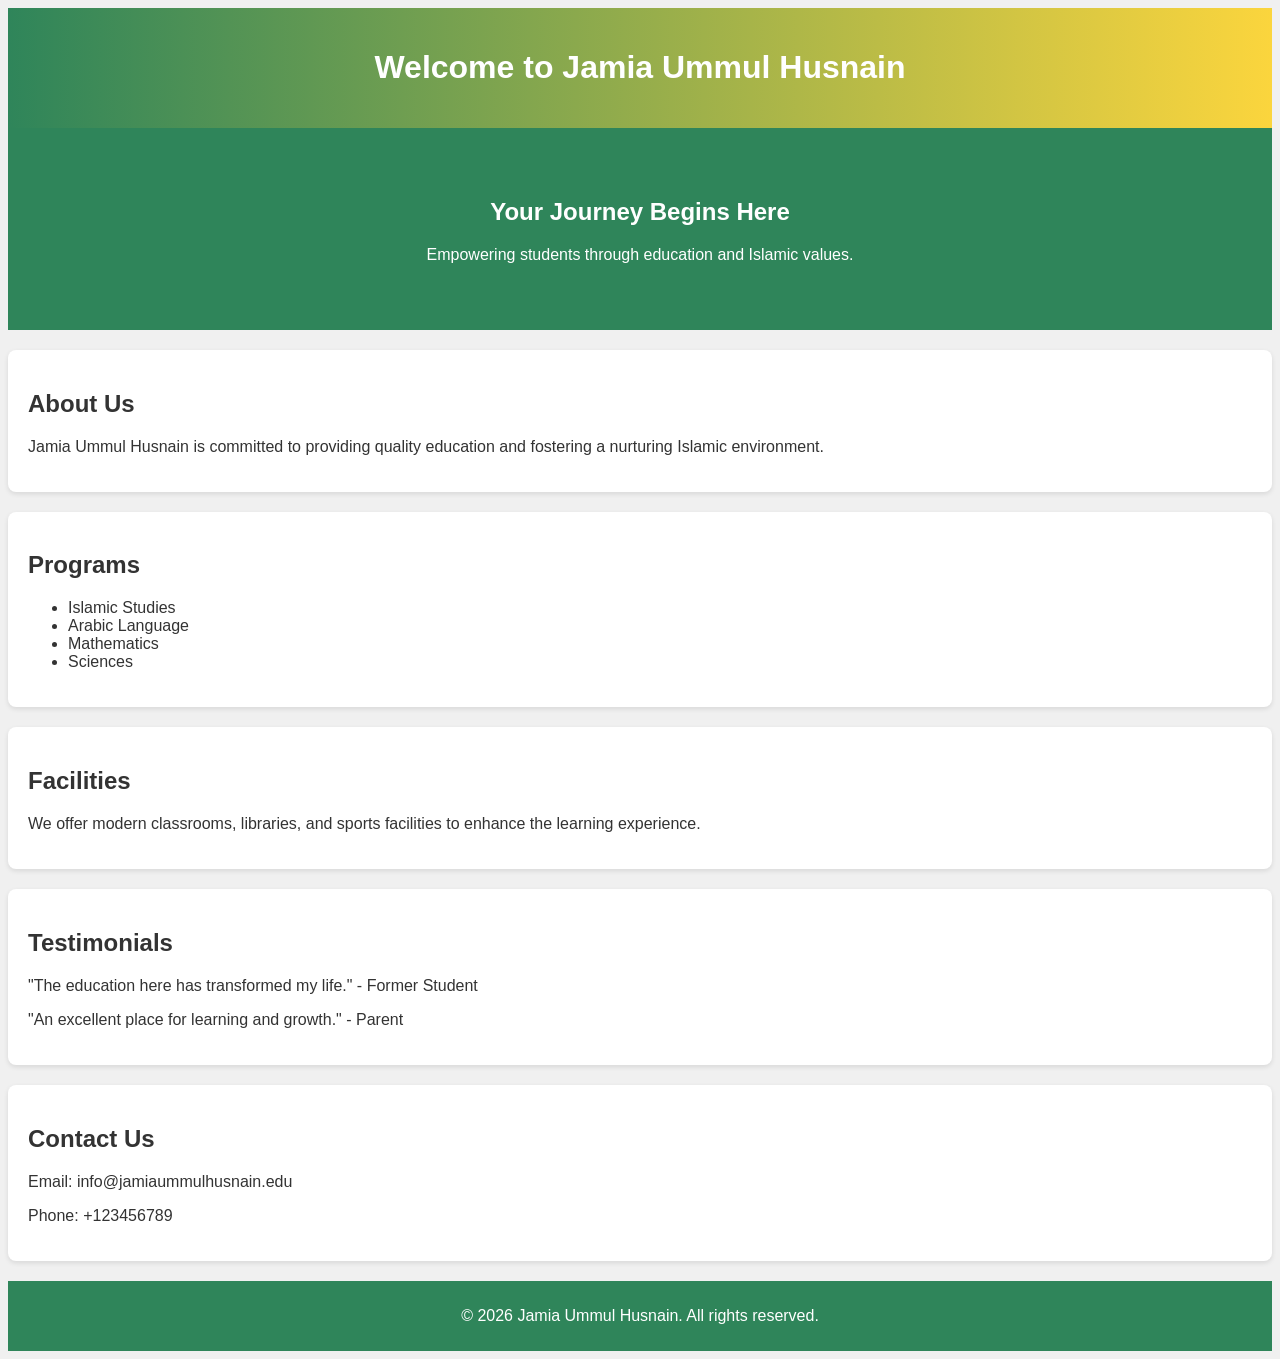
<file: index.html>
<!DOCTYPE html>
<html lang="en">
<head>
    <meta charset="UTF-8">
    <meta name="viewport" content="width=device-width, initial-scale=1.0">
    <title>Homepage</title>
    <style>
        body {
            font-family: Arial, sans-serif;
            background-color: #f0f0f0;
            color: #333;
        }
        header {
            background: linear-gradient(to right, #2f855a, #fbd53d);
            color: white;
            padding: 20px;
            text-align: center;
        }
        section {
            padding: 20px;
        }
        .hero {
            background-color: #2f855a;
            color: white;
            padding: 50px;
            text-align: center;
        }
        .about, .programs, .facilities, .testimonials, .contact {
            margin: 20px 0;
            background: white;
            border-radius: 8px;
            box-shadow: 0 2px 5px rgba(0,0,0,0.1);
        }
        footer {
            text-align: center;
            padding: 10px;
            background-color: #2f855a;
            color: white;
        }
    </style>
</head>
<body>
    <header>
        <h1>Welcome to Jamia Ummul Husnain</h1>
    </header>
    <div class="hero">
        <h2>Your Journey Begins Here</h2>
        <p>Empowering students through education and Islamic values.</p>
    </div>
    <section class="about">
        <h2>About Us</h2>
        <p>Jamia Ummul Husnain is committed to providing quality education and fostering a nurturing Islamic environment.</p>
    </section>
    <section class="programs">
        <h2>Programs</h2>
        <ul>
            <li>Islamic Studies</li>
            <li>Arabic Language</li>
            <li>Mathematics</li>
            <li>Sciences</li>
        </ul>
    </section>
    <section class="facilities">
        <h2>Facilities</h2>
        <p>We offer modern classrooms, libraries, and sports facilities to enhance the learning experience.</p>
    </section>
    <section class="testimonials">
        <h2>Testimonials</h2>
        <p>"The education here has transformed my life." - Former Student</p>
        <p>"An excellent place for learning and growth." - Parent</p>
    </section>
    <section class="contact">
        <h2>Contact Us</h2>
        <p>Email: info@jamiaummulhusnain.edu</p>
        <p>Phone: +123456789</p>
    </section>
    <footer>
        <p>&copy; 2026 Jamia Ummul Husnain. All rights reserved.</p>
    </footer>
</body>
</html>
</file>
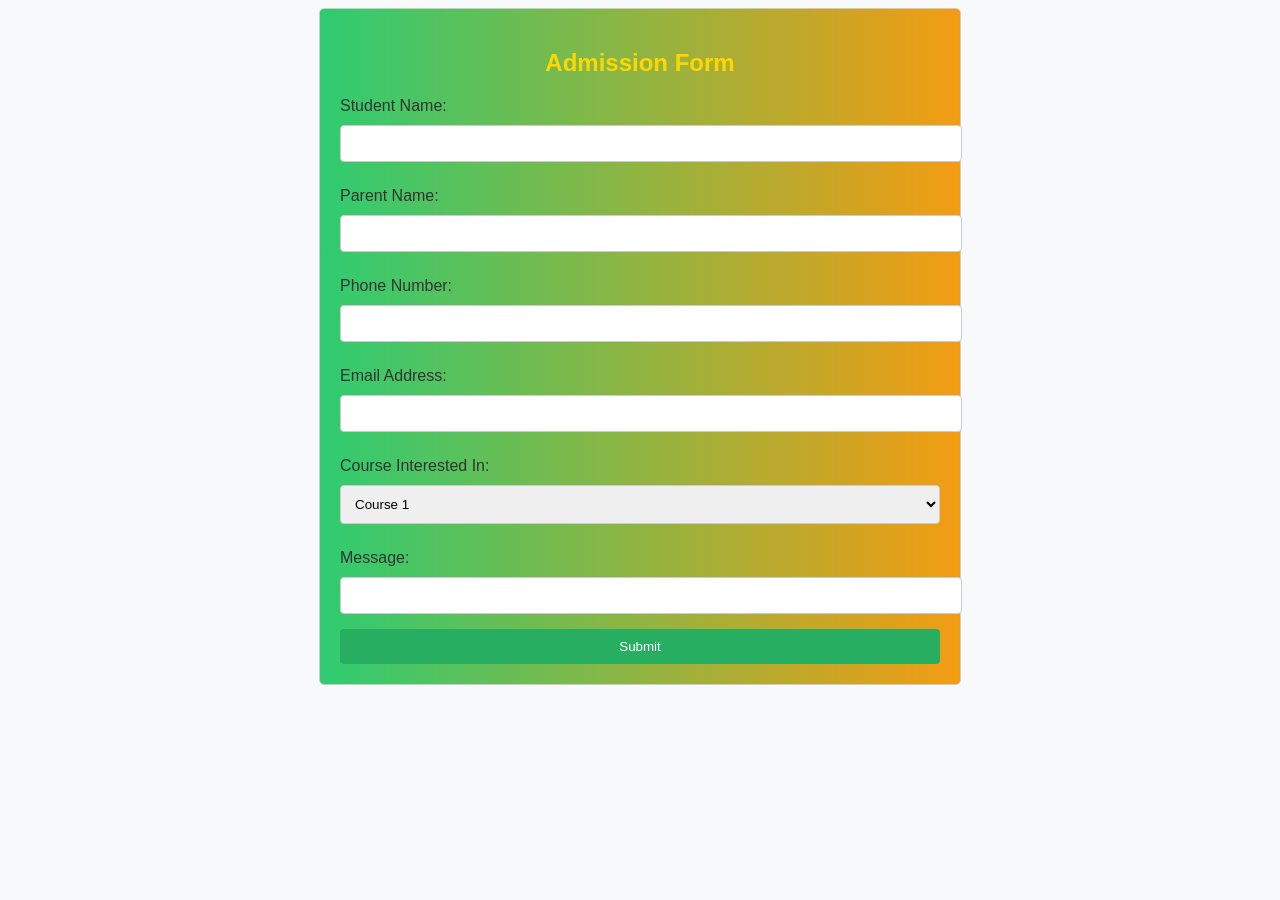
<file: admission.html>
<!DOCTYPE html>
<html lang="en">
<head>
    <meta charset="UTF-8">
    <meta name="viewport" content="width=device-width, initial-scale=1.0">
    <title>Admission Form</title>
    <style>
        body {
            font-family: Arial, sans-serif;
            background-color: #f8f9fa;
            color: #333;
        }
        .container {
            max-width: 600px;
            margin: auto;
            padding: 20px;
            border: 1px solid #ccc;
            border-radius: 5px;
            background: linear-gradient(to right, #2ecc71, #f39c12);
        }
        h2 {
            text-align: center;
            color: gold;
        }
        label {
            display: block;
            margin: 10px 0 5px;
        }
        input[type="text"], input[type="email"], input[type="tel"] {
            width: 100%;
            padding: 10px;
            margin: 5px 0 15px;
            border: 1px solid #ccc;
            border-radius: 4px;
        }
        select {
            width: 100%;
            padding: 10px;
            margin: 5px 0 15px;
            border: 1px solid #ccc;
            border-radius: 4px;
        }
        button {
            background-color: #27ae60;
            color: white;
            padding: 10px 15px;
            border: none;
            border-radius: 4px;
            cursor: pointer;
            width: 100%;
        }
        button:hover {
            background-color: #2ecc71;
        }
    </style>
</head>
<body>
    <div class="container">
        <h2>Admission Form</h2>
        <form>
            <label for="studentName">Student Name:</label>
            <input type="text" id="studentName" name="studentName" required>

            <label for="parentName">Parent Name:</label>
            <input type="text" id="parentName" name="parentName" required>

            <label for="phone">Phone Number:</label>
            <input type="tel" id="phone" name="phone" required>

            <label for="email">Email Address:</label>
            <input type="email" id="email" name="email" required>

            <label for="course">Course Interested In:</label>
            <select id="course" name="course" required>
                <option value="course1">Course 1</option>
                <option value="course2">Course 2</option>
                <option value="course3">Course 3</option>
            </select>

            <label for="message">Message:</label>
            <input type="text" id="message" name="message">

            <button type="submit">Submit</button>
        </form>
    </div>
</body>
</html>
</file>
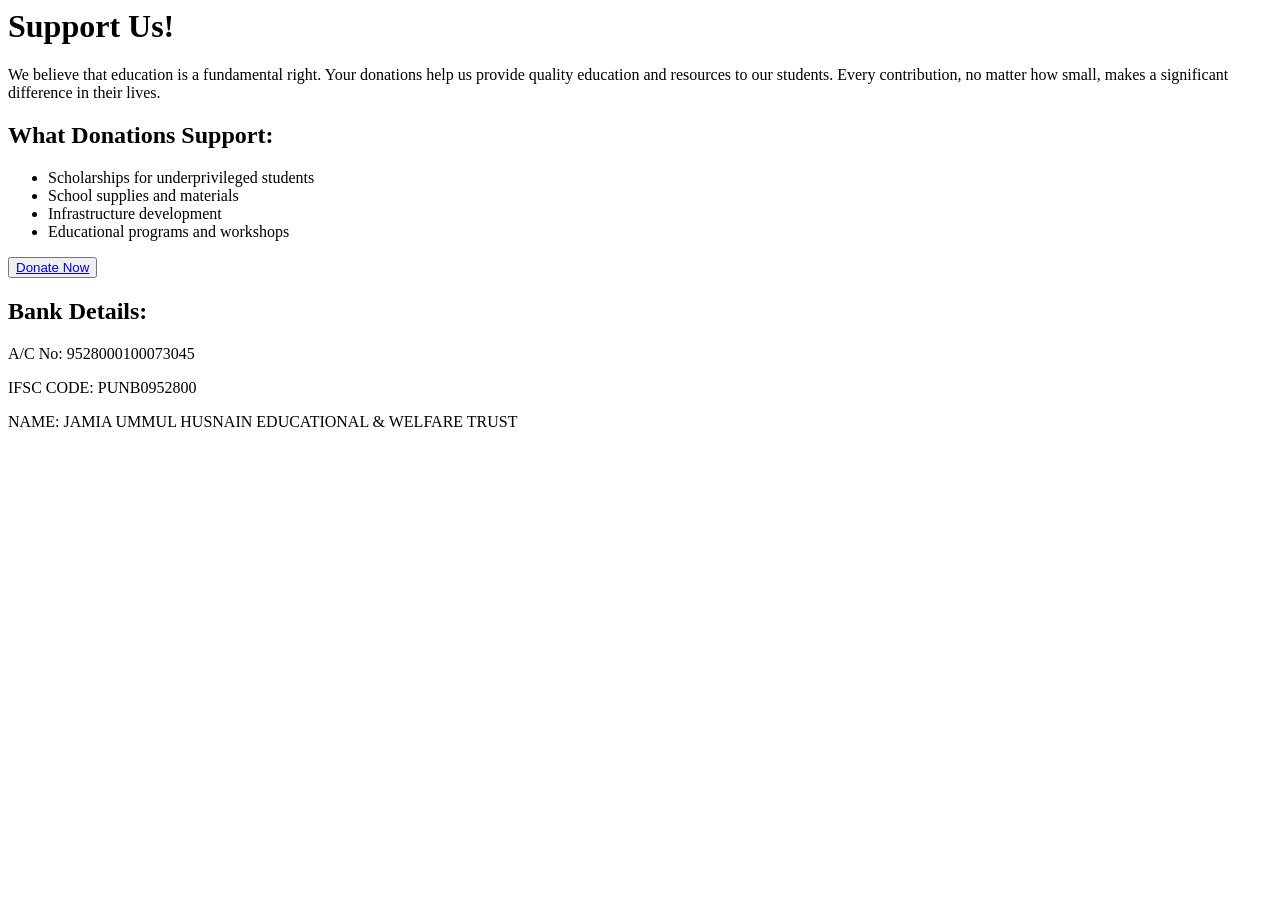
<file: donation.html>
<html>
<head>
    <title>Donation Page</title>
</head>
<body>
    <h1>Support Us!</h1>
    <p>We believe that education is a fundamental right. Your donations help us provide quality education and resources to our students. Every contribution, no matter how small, makes a significant difference in their lives.</p>
    <h2>What Donations Support:</h2>
    <ul>
        <li>Scholarships for underprivileged students</li>
        <li>School supplies and materials</li>
        <li>Infrastructure development</li>
        <li>Educational programs and workshops</li>
    </ul>
    <button><a href='donate-link.com'>Donate Now</a></button>
    <h2>Bank Details:</h2>
    <p>A/C No: 9528000100073045</p>
    <p>IFSC CODE: PUNB0952800</p>
    <p>NAME: JAMIA UMMUL HUSNAIN EDUCATIONAL & WELFARE TRUST</p>
</body>
</html>
</file>
